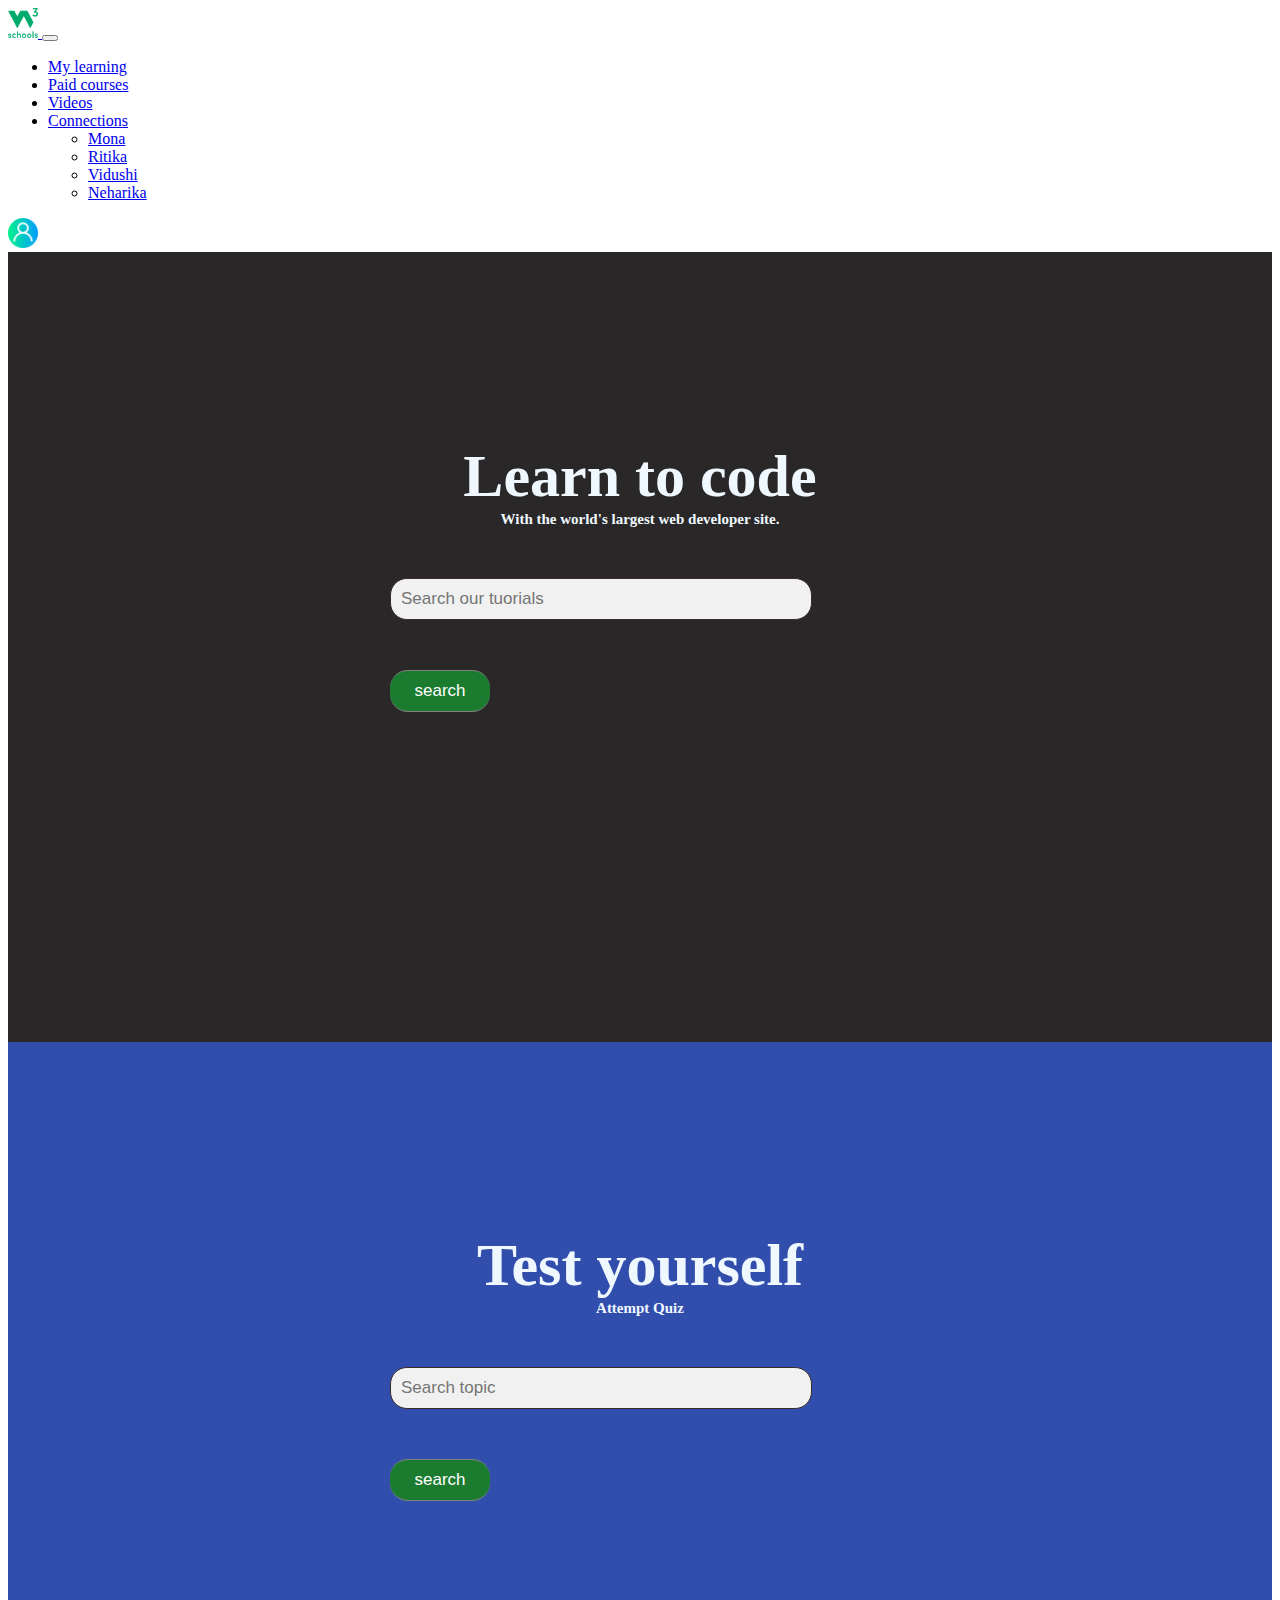
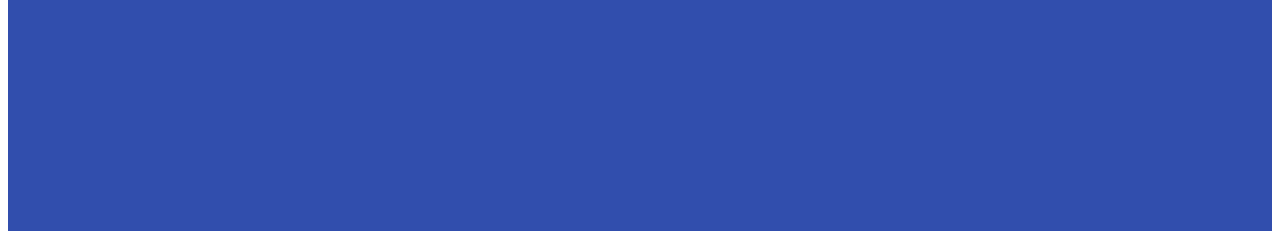
<file: index.html>
<!DOCTYPE html>
<html>
<head>
    <meta charset="utf-8">
    <title> w3schools</title>
    <link href="https://cdn.jsdelivr.net/npm/bootstrap@5.1.3/dist/css/bootstrap.min.css" 
    rel="stylesheet" integrity="sha384-1BmE4kWBq78iYhFldvKuhfTAU6auU8tT94WrHftjDbrCEXSU1oBoqyl2QvZ6jIW3" 
    crossorigin="anonymous">
    <link rel="stylesheet" href="mainstyle.css">
</head>

<body>

    <nav class="navbar navbar-expand-lg navbar-light bg-light">
        <div class="container-fluid">
          <a class="navbar-brand" href="#">
            <img src="W3logo.png" alt="" width="30" height="30">
          </a>
          <button class="navbar-toggler" type="button" data-bs-toggle="collapse" data-bs-target="#navbarSupportedContent" aria-controls="navbarSupportedContent" aria-expanded="false" aria-label="Toggle navigation">
            <span class="navbar-toggler-icon"></span>
          </button>

          <div class="collapse navbar-collapse" id="navbarSupportedContent" >
            <ul class="navbar-nav me-auto mb-2 mb-lg-0" >

              <li class="nav-item">
                <a class="nav-link" href="#">My learning</a>
              </li>

              <li class="nav-item">
                <a class="nav-link" href="https://courses.w3schools.com/" target="_blank">Paid courses</a>
              </li>

              <li class="nav-item">
                <a class="nav-link" href="#">Videos</a>
              </li>
              <li class="nav-item dropdown">
                <a class="nav-link dropdown-toggle" href="#" id="navbarDropdown" role="button" data-bs-toggle="dropdown" aria-expanded="false">
                 Connections
                </a>
                <ul class="dropdown-menu" aria-labelledby="navbarDropdown">
                  <li><a class="dropdown-item" href="profile1.html">Mona</a></li>
                  <li><a class="dropdown-item" href="profile2.html">Ritika</a></li>
                  <li><a class="dropdown-item" href="profile3.html">Vidushi</a></li>
                  <li><a class="dropdown-item" href="profile4.html">Neharika</a></li>
                </ul>
              </li>
            </ul>
            <a class="d-flex" href="myprofile.html" style=" text-decoration: none;">
              <img src="icon.png" alt="" width="30px" height="30px">
            </a>
          </div>
        </div>
      </nav>
 
    <div class="section1">
      <p style="margin:auto; font-size:60px; font-weight: bold;">Learn to code</p>
      <p style="margin:auto; font-size:15px; font-weight: bold;"> With the world's largest web developer site.
      </p>
      <form class="example" style="margin:auto;max-width:500px">
        <input type="text" placeholder="Search our tuorials" >
        <button>search</button>
      </form>
    </div>

    <div class="section2">
      <p style="margin:auto; font-size:60px; font-weight: bold;">Test yourself</p>
      <p style="margin:auto; font-size:15px; font-weight: bold;">Attempt Quiz
      </p>
      <form class="example" style="margin:auto;max-width:500px">
        <input type="text" placeholder="Search topic" >
        <button>search</button>
      </form>
    </div>


    <script src="https://cdn.jsdelivr.net/npm/bootstrap@5.1.3/dist/js/bootstrap.bundle.min.js" 
    integrity="sha384-ka7Sk0Gln4gmtz2MlQnikT1wXgYsOg+OMhuP+IlRH9sENBO0LRn5q+8nbTov4+1p"
     crossorigin="anonymous">
    </script>
</body>
</html>
</file>
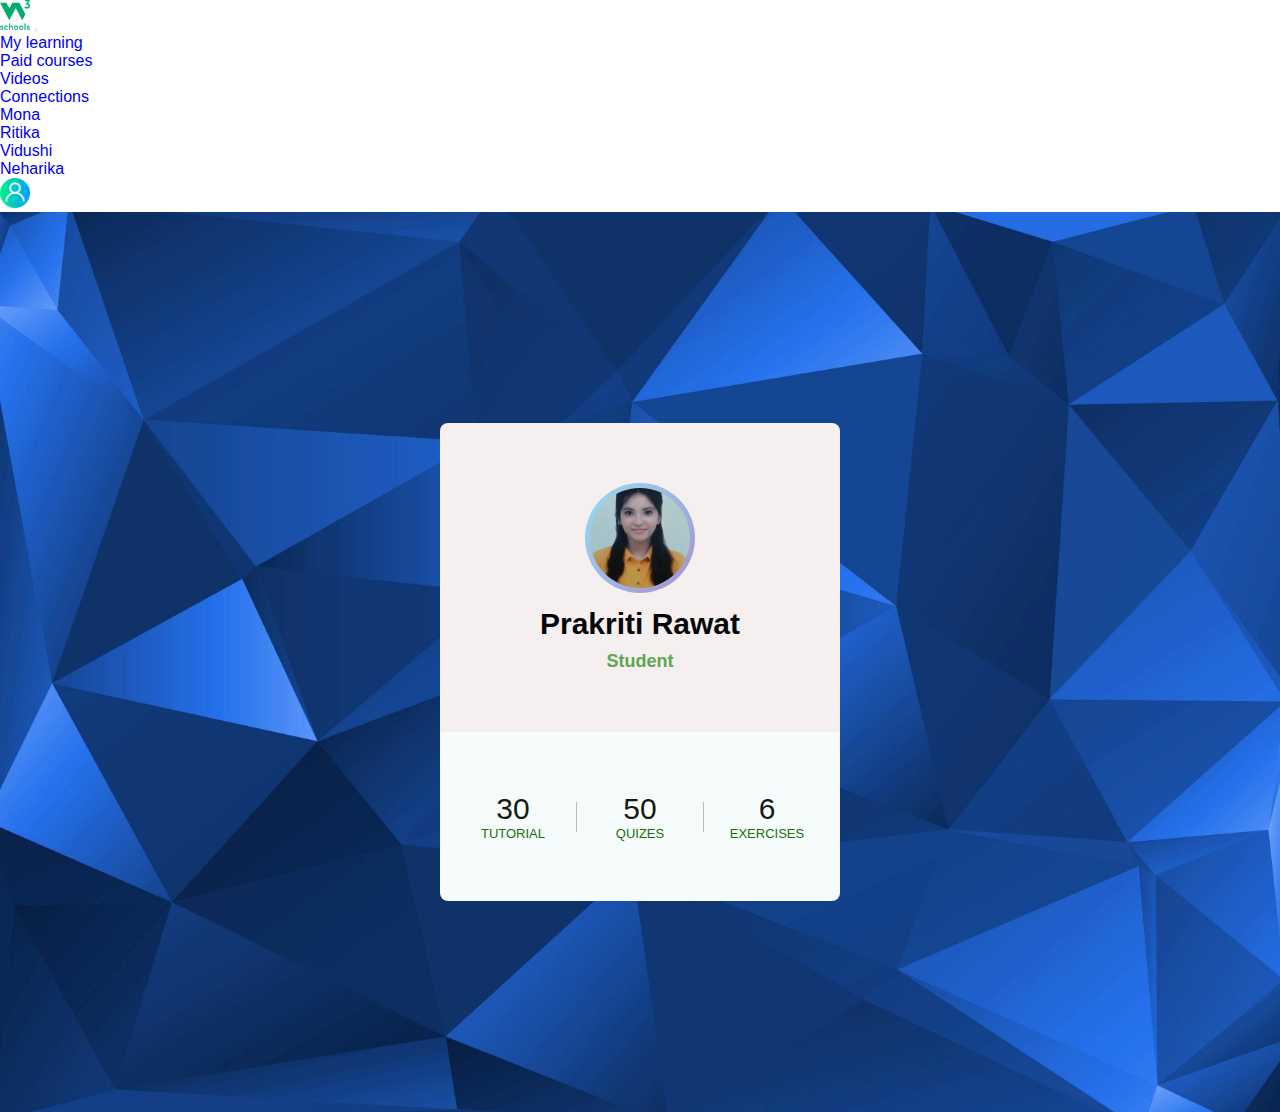
<file: myprofile.html>
<!DOCTYPE html>
<html>
  <head>
    <meta charset="UTF-8">
    <title>w3schools</title>
    <link rel="stylesheet" href="profile1.css">
    <link href="https://cdn.jsdelivr.net/npm/bootstrap@5.1.3/dist/css/bootstrap.min.css" 
    rel="stylesheet" integrity="sha384-1BmE4kWBq78iYhFldvKuhfTAU6auU8tT94WrHftjDbrCEXSU1oBoqyl2QvZ6jIW3" 
    crossorigin="anonymous">
  </head>

<body>
  <nav class="navbar navbar-expand-lg navbar-light bg-light">
    <div class="container-fluid">
      <a class="navbar-brand" href="index.html">
        <img src="W3logo.png" alt="" width="30" height="30">
      </a>
      <button class="navbar-toggler" type="button" data-bs-toggle="collapse" data-bs-target="#navbarSupportedContent" aria-controls="navbarSupportedContent" aria-expanded="false" aria-label="Toggle navigation">
        <span class="navbar-toggler-icon"></span>
      </button>
      <div class="collapse navbar-collapse" id="navbarSupportedContent">
        <ul class="navbar-nav me-auto mb-2 mb-lg-0">

          <li class="nav-item">
            <a class="nav-link"  href="#">My learning</a>
          </li>

          <li class="nav-item">
            <a class="nav-link" href="https://courses.w3schools.com/" target="_blank">Paid courses</a>
          </li>

          <li class="nav-item">
            <a class="nav-link" href="#">Videos</a>
          </li>
          <li class="nav-item dropdown">
            <a class="nav-link dropdown-toggle" href="#" id="navbarDropdown" role="button" data-bs-toggle="dropdown" aria-expanded="false">
             Connections
            </a>
            <ul class="dropdown-menu" aria-labelledby="navbarDropdown">
              <li><a class="dropdown-item" href="profile1.html">Mona</a></li>
              <li><a class="dropdown-item" href="profile2.html">Ritika</a></li>
              <li><a class="dropdown-item" href="profile3.html">Vidushi</a></li>
              <li><a class="dropdown-item" href="profile4.html">Neharika</a></li>
            </ul>
          </li>
        </ul>
        <a class="d-flex" href="#" style=" text-decoration: none;">
          <img src="icon.png" alt="" width="30px" height="30px">
        </a>
      </div>
    </div>
  </nav>


<div class="abcmy">
<div class="profile-card">
    <div class="card-header">
            <div class="pic">
                <img src="WhatsApp Image 2022-02-10 at 13.47.09.jpeg" alt="profile picture" >
            </div>
        <div class="name">Prakriti Rawat</div>
        <div class="desc">Student</div>
    </div>

    <div class="card-footer">

        <div class="numbers">
            <div class="items">
                <span>30</span>
                tutorial
            </div>
        <div class="border"></div>
            <div class="items">
                <span>50</span>
                quizes
            </div>
        <div class="border"></div>
            <div class="items">
                <span>6</span>
                exercises
            </div>
        </div>

    </div>
</div>
</div>

<script src="https://cdn.jsdelivr.net/npm/bootstrap@5.1.3/dist/js/bootstrap.bundle.min.js" 
integrity="sha384-ka7Sk0Gln4gmtz2MlQnikT1wXgYsOg+OMhuP+IlRH9sENBO0LRn5q+8nbTov4+1p"
 crossorigin="anonymous">
</script>
</body>   
</html>
</file>
<file: mainstyle.css>
.nav-link:hover{
    background-color: #129e68;
    font-weight: bold;
   }
.section1{padding-top: 15%;
    background-color: rgb(41, 39, 39);
    width: 100%;
    height: 600px;
    margin-bottom:0%;
    text-align: center;
    
    color: aliceblue;
}

.section2{padding-top: 15%;
  background-color: rgb(49, 78, 173);
  width: 100%;
  height: 600px;
  margin-bottom:0% ;
  text-align: center;
  color: aliceblue;
}

/*styling the search field*/
form.example input[type=text] {
    padding: 10px;
    font-size: 17px;
    margin-top: 10%;
    border: 1px solid rgb(56, 42, 42);
    float: left;
    width: 80%;
    background: #f1f1f1;
    border-radius: 17px;
  }
  
  /* Style the submit button */
  form.example button {
    float: left;
    width: 20%;
    padding: 10px;
    background: #1b7c30;
    color: white;
    margin-top: 10%;
    font-size: 17px;
    border: 1px solid grey;
    border-left: none; 
    border-right: 2px;
    border-radius: 18px;
    cursor: pointer;
  }
</file>
<file: profile1.css>
*{
    margin: 0;
    padding: 0;
    font-family:"Ubuntu",sans-serif;
    box-sizing: border-box;
    text-decoration: none;
} 


div.abc{background: url(2bg.png) no-repeat center;
    height: 100vh;
    background-size: cover;
    display: flex;
    align-items: center;
    justify-content: center;
   
}
div.abcmy{background: url(myprofbg.jpg) no-repeat center;
    height: 100vh;
    background-size: cover;
    display: flex;
    align-items: center;
    justify-content: center;
   
}
.profile-card{
    width: 400px;
    text-align: center;
    border-radius: 8px;
    overflow: hidden;
}
div.card-header{
    background: rgb(245, 239, 239);
    
    padding: 60px 40px;
}
.pic{
    display:inline-block ;
    padding: 5px;
    background: linear-gradient(130deg,#97ddf3,#b643ac);
    margin: auto;
    background-size: 200% 200%;
    border-radius: 50%;
    animation: animated-gradient 2s linear infinite;
}

@keyframes animated-gradient {
    25%{
        background-position: left bottom;
    }
    50%{
        background-position: right bottom;
    }
    75%{
        background-position: right top;
    }
    100%{
        background-position: left top;
    }
}

.pic img{
    display: block;
    width: 100px;
    height:100px;
    border-radius: 50%;
    object-fit: cover;
}

.name{
    color: rgb(7, 7, 7);
    font-size: 30px;
    font-weight: 600;
    margin: 10px 0;
}
.desc{
    font-size: 18px;
    color:#60a752;
    font-weight: bold;
}
.sm{
    display: flex;
    justify-content: center;
    margin:20px 0;
}
.sm a{
    color: black;
    width: 56px;
    font-size:22px;
    transition: .3s linear;
}
.sm a:hover{
    color:#60a752;
}
div.card-footer{
    background: rgb(245, 252, 251);
    padding: 60px 10px;
}
.numbers{
    display: flex;
    align-items: center;
}
.items{
    flex:1;
    text-transform: uppercase;
    font-size: 13px;
    color:#1a700b;
}
.items span{
    display: block;
    color: #151b14;
    font-size: 30px;
}
.border{
    width: 1px;
    height: 30px;
    background: #bbb;
}
.nav-link:hover{
    background-color: #129e68;
    font-weight: bold;
   }
</file>
